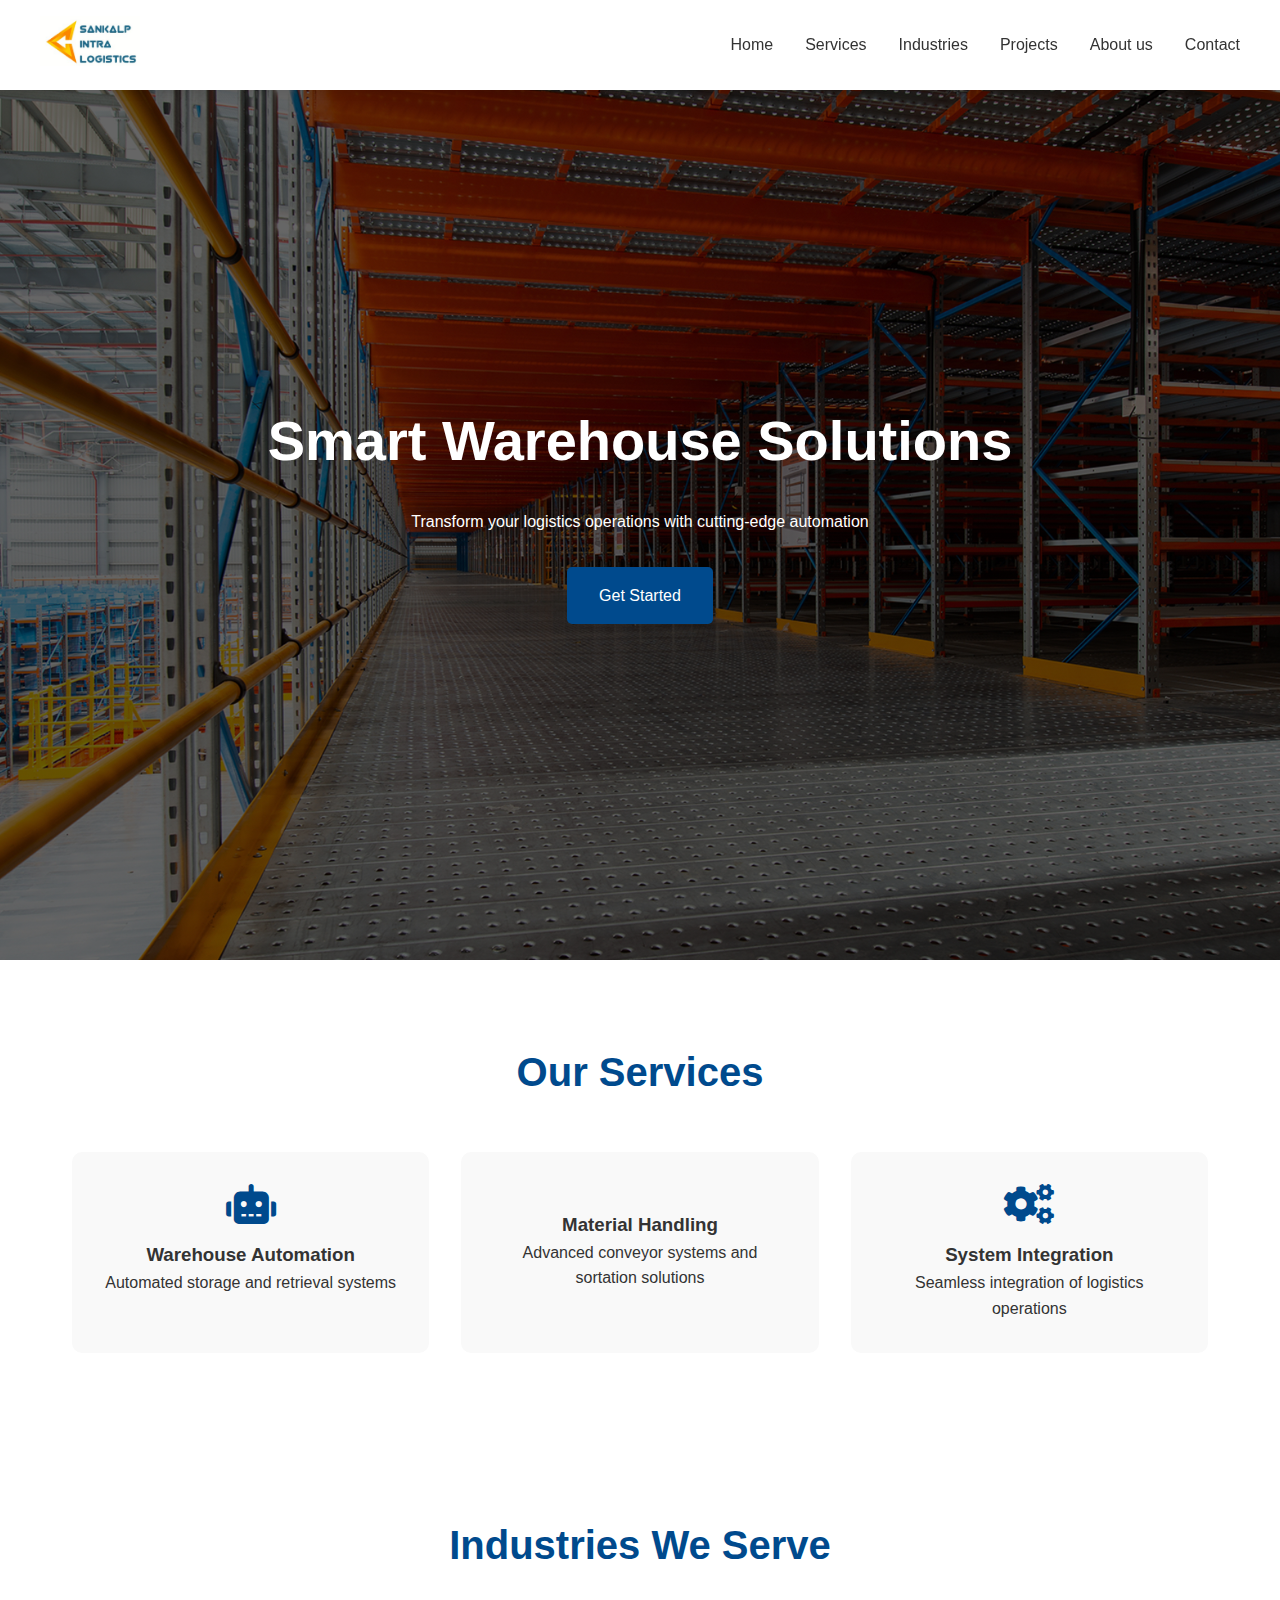
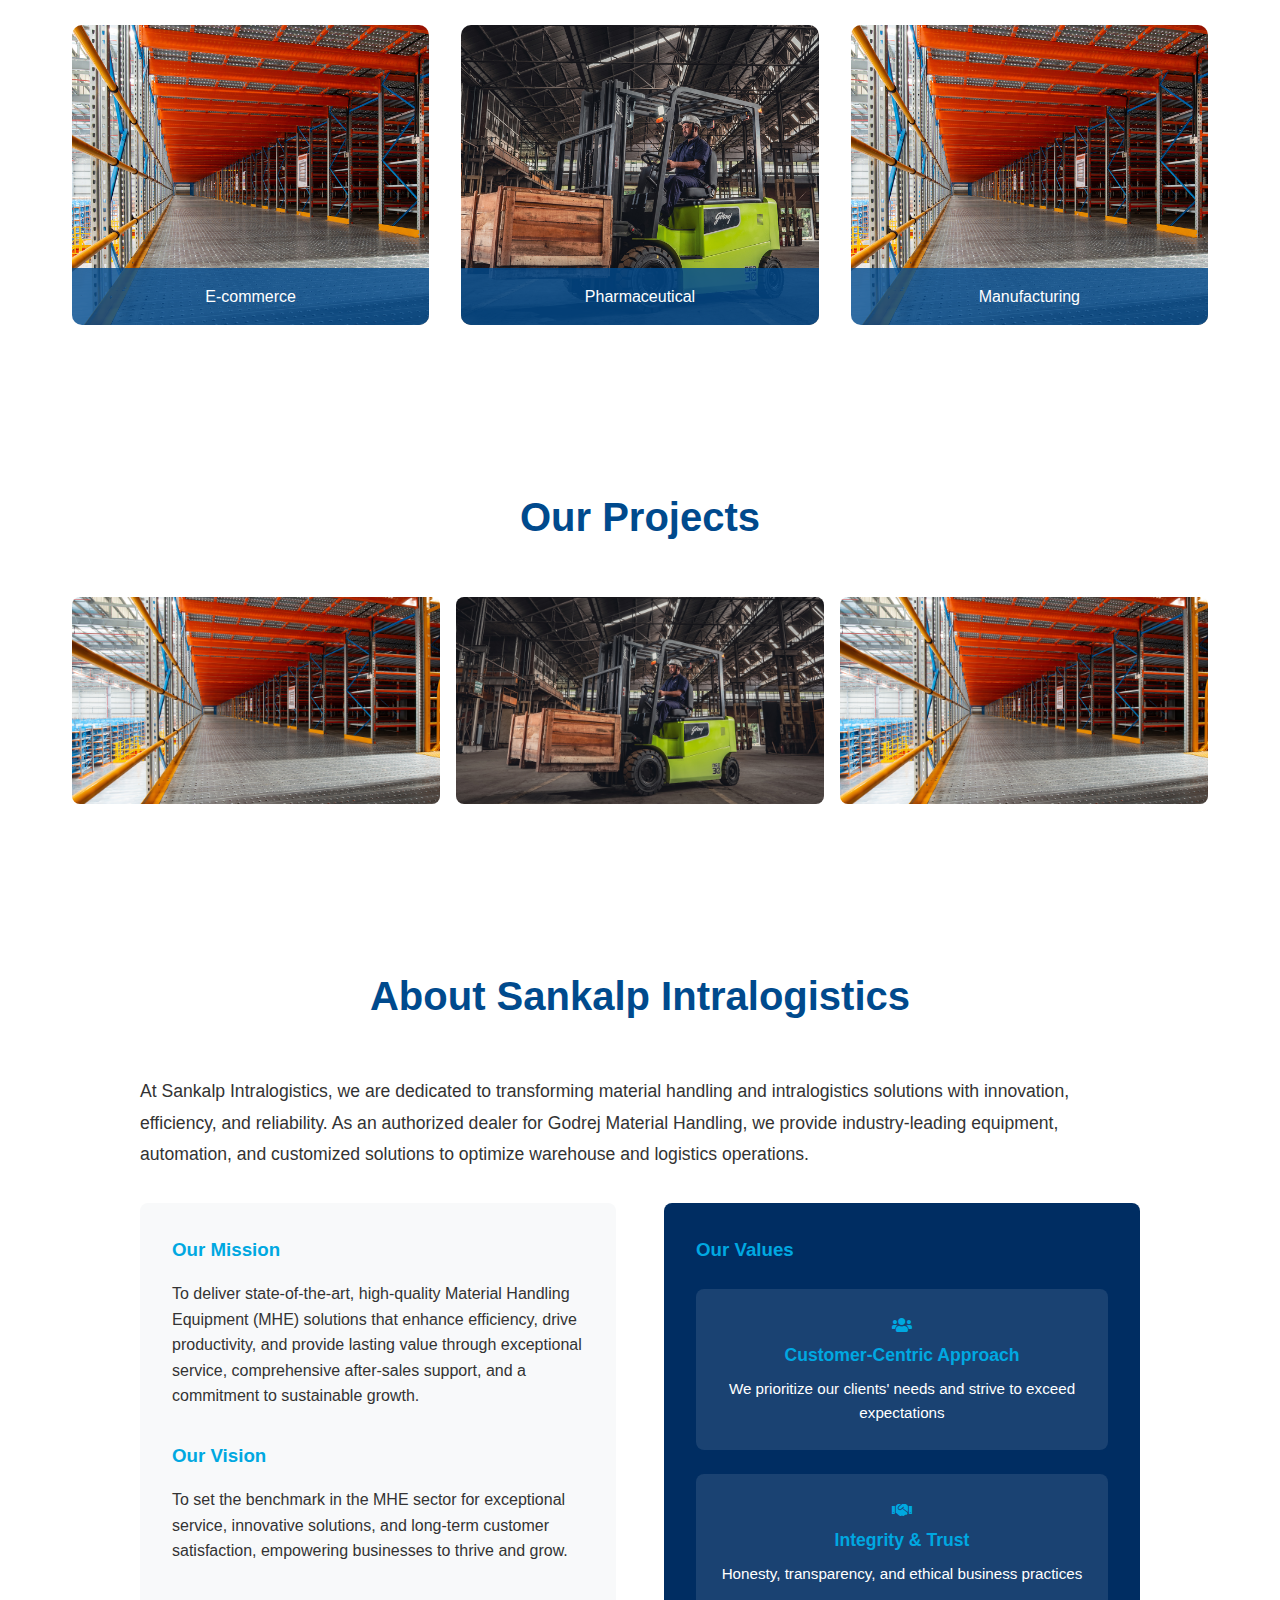
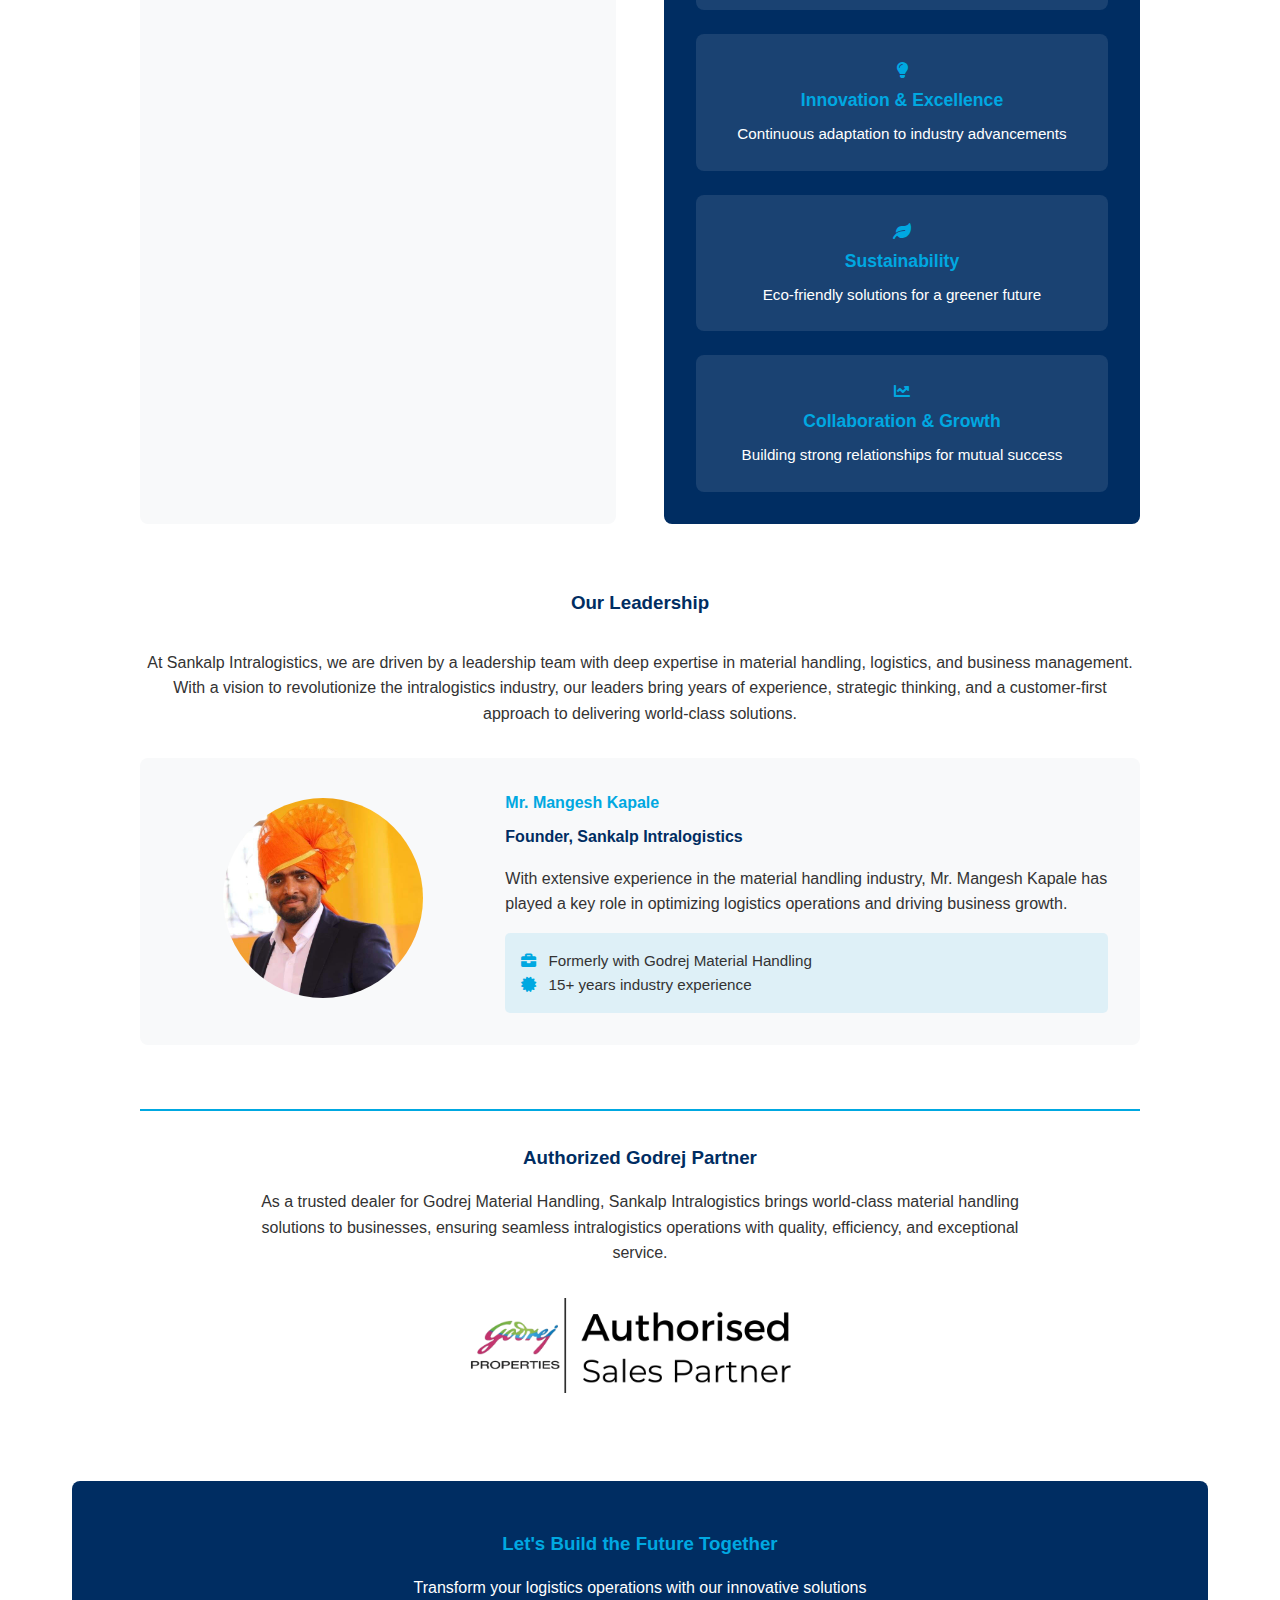
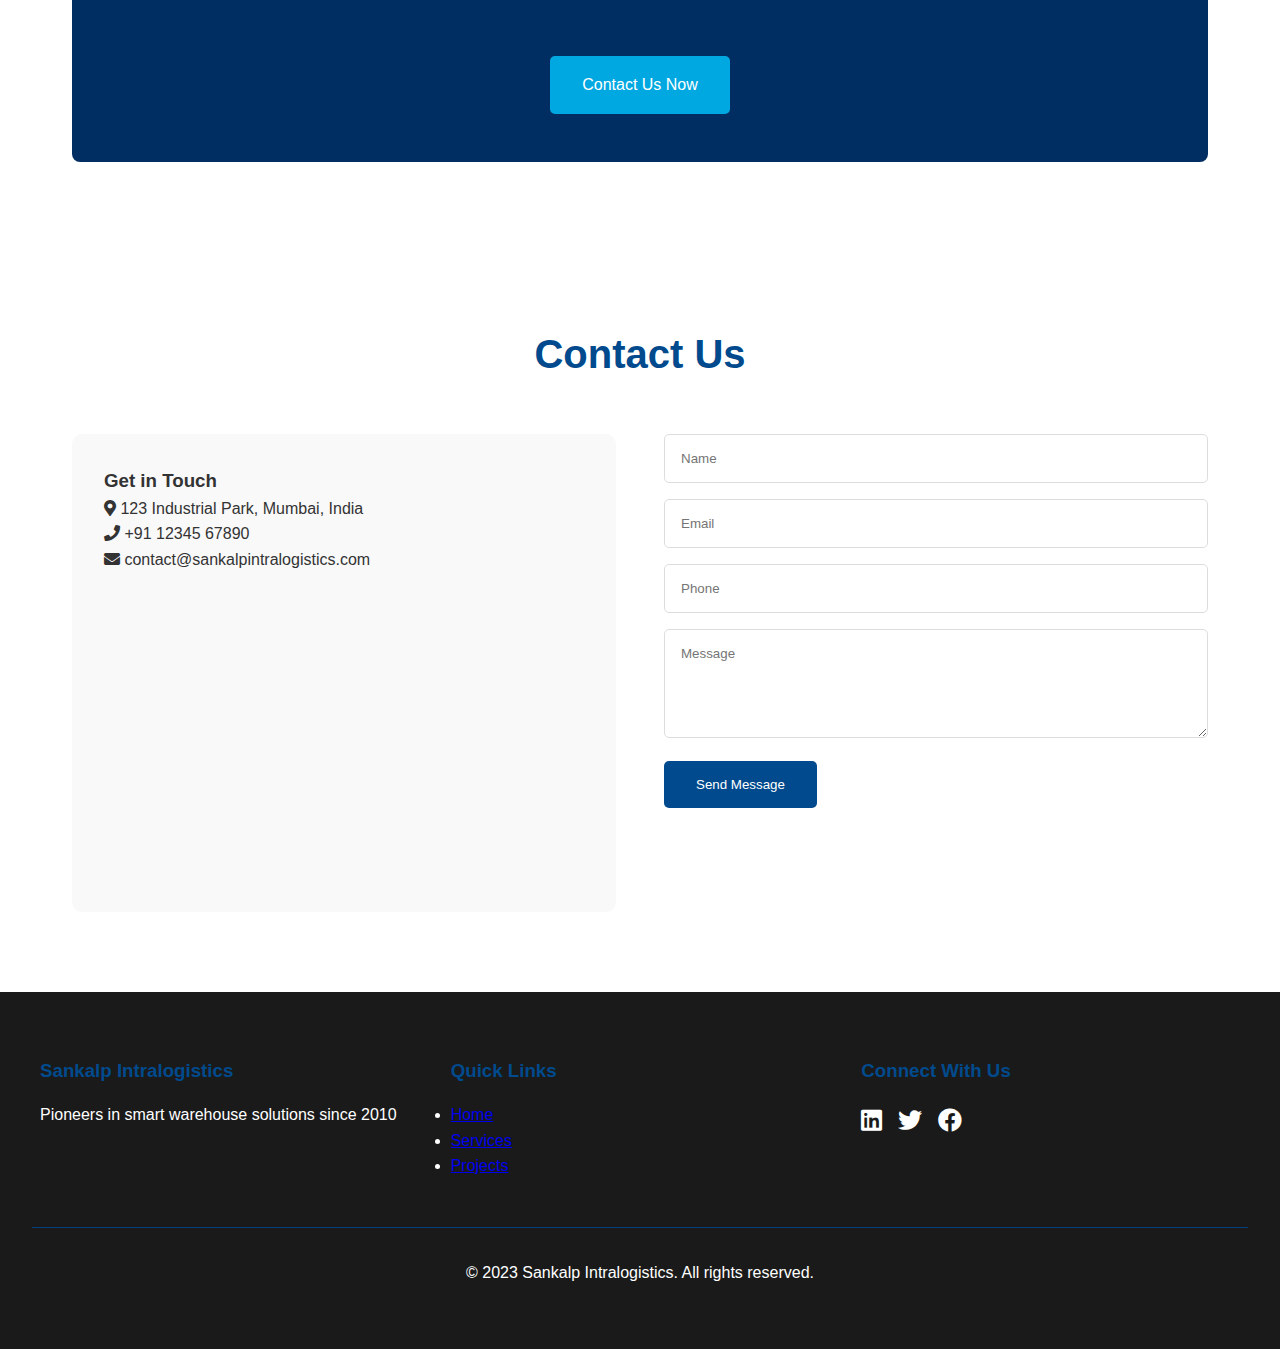
<file: index.html>
<!DOCTYPE html>
<html lang="en">
  <head>
    <meta charset="UTF-8" />
    <meta name="viewport" content="width=device-width, initial-scale=1.0" />
    <meta
      name="description"
      content="Sankalp Intralogistics - Comprehensive Warehouse Automation Solutions"
    />
    <title>Sankalp Intralogistics - Smart Warehouse Solutions</title>
    <link
      rel="stylesheet"
      href="https://cdnjs.cloudflare.com/ajax/libs/font-awesome/5.15.4/css/all.min.css"
    />
    <link rel="stylesheet" href="style.css" />
  </head>
  <body>
    <!-- Header -->
    <header>
      <nav class="nav-container">
        <div class="logo">
          <img
            style="width: 6.25rem; height: 3.125rem"
            src="images/sankalp-logo.png"
            alt=" Sankalp Intralogistics"
          />
        </div>
        <div class="nav-links">
          <a href="#home">Home</a>
          <a href="#services">Services</a>
          <a href="#industries">Industries</a>
          <a href="#projects">Projects</a>
          <a href="#about">About us</a>
          <a href="#contact">Contact</a>
        </div>
        <div class="mobile-menu">☰</div>
      </nav>
    </header>

    <!-- Home Section -->
    <section class="hero" id="home">
      <div class="hero-content">
        <h1>Smart Warehouse Solutions</h1>
        <p>Transform your logistics operations with cutting-edge automation</p>
        <a href="#contact" class="cta-button">Get Started</a>
      </div>
    </section>

    <!-- Services Section -->
    <section class="section" id="services">
      <h2>Our Services</h2>
      <div class="services-grid">
        <div class="service-card">
          <i class="fas fa-robot service-icon"></i>
          <h3>Warehouse Automation</h3>
          <p>Automated storage and retrieval systems</p>
        </div>
        <div class="service-card">
          <i class="fas fa-conveyor-belt service-icon"></i>
          <h3>Material Handling</h3>
          <p>Advanced conveyor systems and sortation solutions</p>
        </div>
        <div class="service-card">
          <i class="fas fa-cogs service-icon"></i>
          <h3>System Integration</h3>
          <p>Seamless integration of logistics operations</p>
        </div>
      </div>
    </section>

    <!-- Industries Section -->
    <section class="section" id="industries">
      <h2>Industries We Serve</h2>
      <div class="industry-grid">
        <div class="industry-card">
          <img src="images/industries.jpg" alt="E-commerce" />
          <div class="industry-overlay">E-commerce</div>
        </div>
        <div class="industry-card">
          <img src="images/case-studies.jpg" alt="Pharmaceutical" />
          <div class="industry-overlay">Pharmaceutical</div>
        </div>
        <div class="industry-card">
          <img src="images/industries.jpg" alt="Manufacturing" />
          <div class="industry-overlay">Manufacturing</div>
        </div>
      </div>
    </section>

    <!-- Projects Section -->
    <section class="section" id="projects">
      <h2>Our Projects</h2>
      <div class="project-gallery">
        <div class="project-item">
          <img src="images/industries.jpg" alt="Project 1" />
        </div>
        <div class="project-item">
          <img src="images/case-studies.jpg" alt="Project 2" />
        </div>
        <div class="project-item">
          <img src="images/industries.jpg" alt="Project 3" />
        </div>
      </div>
    </section>

    <!-- about us -->
    <section class="section" id="about">
      <h2 class="section-title">About Sankalp Intralogistics</h2>

      <div
        class="about-content"
        style="max-width: 1000px; margin: 0 auto 3rem auto"
      >
        <p style="font-size: 1.1rem; line-height: 1.8; margin-bottom: 2rem">
          At Sankalp Intralogistics, we are dedicated to transforming material
          handling and intralogistics solutions with innovation, efficiency, and
          reliability. As an authorized dealer for Godrej Material Handling, we
          provide industry-leading equipment, automation, and customized
          solutions to optimize warehouse and logistics operations.
        </p>

        <div
          class="grid-container"
          style="
            display: grid;
            grid-template-columns: 1fr 1fr;
            gap: 3rem;
            margin-bottom: 4rem;
          "
        >
          <div
            class="mission-vision"
            style="background: #f8f9fa; padding: 2rem; border-radius: 8px"
          >
            <div class="mission" style="margin-bottom: 2rem">
              <h3 style="color: #00a8e1; margin-bottom: 1rem">Our Mission</h3>
              <p>
                To deliver state-of-the-art, high-quality Material Handling
                Equipment (MHE) solutions that enhance efficiency, drive
                productivity, and provide lasting value through exceptional
                service, comprehensive after-sales support, and a commitment to
                sustainable growth.
              </p>
            </div>
            <div class="vision">
              <h3 style="color: #00a8e1; margin-bottom: 1rem">Our Vision</h3>
              <p>
                To set the benchmark in the MHE sector for exceptional service,
                innovative solutions, and long-term customer satisfaction,
                empowering businesses to thrive and grow.
              </p>
            </div>
          </div>

          <div
            class="values"
            style="
              background: #002d62;
              color: white;
              padding: 2rem;
              border-radius: 8px;
            "
          >
            <h3 style="color: #00a8e1; margin-bottom: 1.5rem">Our Values</h3>
            <div class="values-grid" style="display: grid; gap: 1.5rem">
              <div class="value-item">
                <i
                  class="fas fa-users"
                  style="color: #00a8e1; margin-bottom: 0.5rem"
                ></i>
                <h4 style="margin-bottom: 0.5rem">Customer-Centric Approach</h4>
                <p style="font-size: 0.95rem">
                  We prioritize our clients' needs and strive to exceed
                  expectations
                </p>
              </div>
              <div class="value-item">
                <i
                  class="fas fa-handshake"
                  style="color: #00a8e1; margin-bottom: 0.5rem"
                ></i>
                <h4 style="margin-bottom: 0.5rem">Integrity & Trust</h4>
                <p style="font-size: 0.95rem">
                  Honesty, transparency, and ethical business practices
                </p>
              </div>
              <div class="value-item">
                <i
                  class="fas fa-lightbulb"
                  style="color: #00a8e1; margin-bottom: 0.5rem"
                ></i>
                <h4 style="margin-bottom: 0.5rem">Innovation & Excellence</h4>
                <p style="font-size: 0.95rem">
                  Continuous adaptation to industry advancements
                </p>
              </div>
              <div class="value-item">
                <i
                  class="fas fa-leaf"
                  style="color: #00a8e1; margin-bottom: 0.5rem"
                ></i>
                <h4 style="margin-bottom: 0.5rem">Sustainability</h4>
                <p style="font-size: 0.95rem">
                  Eco-friendly solutions for a greener future
                </p>
              </div>
              <div class="value-item">
                <i
                  class="fas fa-chart-line"
                  style="color: #00a8e1; margin-bottom: 0.5rem"
                ></i>
                <h4 style="margin-bottom: 0.5rem">Collaboration & Growth</h4>
                <p style="font-size: 0.95rem">
                  Building strong relationships for mutual success
                </p>
              </div>
            </div>
          </div>
        </div>

        <!-- Add this after the Mission/Vision/Values section but before the Partner section -->
        <div class="leadership-section" style="margin: 4rem 0">
          <h3 style="text-align: center; color: #002d62; margin-bottom: 2rem">
            Our Leadership
          </h3>

          <div
            class="leadership-content"
            style="max-width: 1000px; margin: 0 auto"
          >
            <p style="text-align: center; margin-bottom: 2rem">
              At Sankalp Intralogistics, we are driven by a leadership team with
              deep expertise in material handling, logistics, and business
              management. With a vision to revolutionize the intralogistics
              industry, our leaders bring years of experience, strategic
              thinking, and a customer-first approach to delivering world-class
              solutions.
            </p>

            <div
              class="leader-profile"
              style="
                display: grid;
                grid-template-columns: 1fr 2fr;
                gap: 2rem;
                align-items: center;
                background: #f8f9fa;
                padding: 2rem;
                border-radius: 8px;
              "
            >
              <div class="leader-photo" style="text-align: center">
                <img
                  src="images/Mr. Mangesh kapale.jpg"
                  alt="Mr. Mangesh Kapale"
                  style="
                    width: 200px;
                    height: 200px;
                    border-radius: 50%;
                    object-fit: cover;
                  "
                />
              </div>
              <div class="leader-info">
                <h4 style="color: #00a8e1; margin-bottom: 0.5rem">
                  Mr. Mangesh Kapale
                </h4>
                <p
                  style="font-weight: 600; margin-bottom: 1rem; color: #002d62"
                >
                  Founder, Sankalp Intralogistics
                </p>
                <p style="margin-bottom: 1rem">
                  With extensive experience in the material handling industry,
                  Mr. Mangesh Kapale has played a key role in optimizing
                  logistics operations and driving business growth.
                </p>
                <div
                  class="experience"
                  style="
                    background: rgba(0, 168, 225, 0.1);
                    padding: 1rem;
                    border-radius: 5px;
                  "
                >
                  <p style="font-size: 0.95rem">
                    <i
                      class="fas fa-briefcase"
                      style="color: #00a8e1; margin-right: 0.5rem"
                    ></i>
                    Formerly with Godrej Material Handling<br />
                    <i
                      class="fas fa-certificate"
                      style="color: #00a8e1; margin-right: 0.5rem"
                    ></i>
                    15+ years industry experience
                  </p>
                </div>
              </div>
            </div>
          </div>
        </div>

        <div
          class="partner-section"
          style="
            text-align: center;
            border-top: 2px solid #00a8e1;
            padding-top: 2rem;
          "
        >
          <h3 style="color: #002d62; margin-bottom: 1rem">
            Authorized Godrej Partner
          </h3>
          <p style="max-width: 800px; margin: 0 auto">
            As a trusted dealer for Godrej Material Handling, Sankalp
            Intralogistics brings world-class material handling solutions to
            businesses, ensuring seamless intralogistics operations with
            quality, efficiency, and exceptional service.
          </p>
          <img
            src="images/GodrejAuthorisedSalesPartner.png"
            alt="Godrej Authorized Partner"
            style="width: 350px; margin: 2rem auto"
          />
        </div>
      </div>

      <div
        class="cta-banner"
        style="
          background: #002d62;
          color: white;
          text-align: center;
          padding: 3rem;
          border-radius: 8px;
        "
      >
        <h3 style="margin-bottom: 1rem; color: #00a8e1">
          Let's Build the Future Together
        </h3>
        <p style="margin-bottom: 1.5rem">
          Transform your logistics operations with our innovative solutions
        </p>
        <a
          href="#contact"
          class="cta-button"
          style="
            background: #00a8e1;
            color: white;
            padding: 1rem 2rem;
            text-decoration: none;
            border-radius: 5px;
          "
          >Contact Us Now</a
        >
      </div>
    </section>

    <!-- Contact Section -->
    <section class="section" id="contact">
      <h2>Contact Us</h2>
      <div class="contact-container">
        <div class="contact-info">
          <h3>Get in Touch</h3>
          <p>
            <i class="fas fa-map-marker-alt"></i> 123 Industrial Park, Mumbai,
            India
          </p>
          <p><i class="fas fa-phone"></i> +91 12345 67890</p>
          <p>
            <i class="fas fa-envelope"></i> contact@sankalpintralogistics.com
          </p>
          <div class="map-container">
            <iframe
              src="https://maps.google.com/maps?q=mumbai&t=&z=13&ie=UTF8&iwloc=&output=embed"
              width="100%"
              height="300"
              style="border: 0"
              allowfullscreen
            ></iframe>
          </div>
        </div>
        <form class="contact-form">
          <input type="text" placeholder="Name" required />
          <input type="email" placeholder="Email" required />
          <input type="tel" placeholder="Phone" />
          <textarea rows="5" placeholder="Message" required></textarea>
          <button type="submit">Send Message</button>
        </form>
      </div>
    </section>

    <!-- Footer -->
    <footer>
      <div class="footer-content">
        <div class="footer-section">
          <h3>Sankalp Intralogistics</h3>
          <p>Pioneers in smart warehouse solutions since 2010</p>
        </div>
        <div class="footer-section">
          <h3>Quick Links</h3>
          <ul>
            <li><a href="#home">Home</a></li>
            <li><a href="#services">Services</a></li>
            <li><a href="#projects">Projects</a></li>
          </ul>
        </div>
        <div class="footer-section">
          <h3>Connect With Us</h3>
          <div class="social-links">
            <a href="#"><i class="fab fa-linkedin"></i></a>
            <a href="#"><i class="fab fa-twitter"></i></a>
            <a href="#"><i class="fab fa-facebook"></i></a>
          </div>
        </div>
      </div>
      <div class="footer-bottom">
        <p>© 2023 Sankalp Intralogistics. All rights reserved.</p>
      </div>
    </footer>

    <script>
      // Mobile Menu Toggle
      const mobileMenu = document.querySelector(".mobile-menu");
      const navLinks = document.querySelector(".nav-links");

      mobileMenu.addEventListener("click", () => {
        navLinks.classList.toggle("active");
      });

      // Smooth scrolling
      document.querySelectorAll('a[href^="#"]').forEach((anchor) => {
        anchor.addEventListener("click", function (e) {
          e.preventDefault();
          const target = document.querySelector(this.getAttribute("href"));
          target.scrollIntoView({
            behavior: "smooth",
            block: "start",
          });
          navLinks.classList.remove("active");
        });
      });

      // Form Submission
      document
        .querySelector(".contact-form")
        .addEventListener("submit", function (e) {
          e.preventDefault();
          // Add your form submission logic here
          alert("Thank you for your message! We will contact you soon.");
          this.reset();
        });
    </script>
  </body>
</html>
</file>
<file: style.css>
/* style.css */
/* Base Styles */
* {
    margin: 0;
    padding: 0;
    box-sizing: border-box;
    font-family: "Arial", sans-serif;
}

html {
    scroll-behavior: smooth;
    overflow-x: hidden;
}

body {
    line-height: 1.6;
    color: #333;
    overflow-x: hidden;
}

/* Header Styles */
header {
    background: #fff;
    padding: 1rem;
    position: fixed;
    width: 100%;
    top: 0;
    z-index: 1000;
    box-shadow: 0 2px 10px rgba(0, 0, 0, 0.1);
}

.nav-container {
    display: flex;
    justify-content: space-between;
    align-items: center;
    max-width: 1200px;
    margin: 0 auto;
}

.logo img {
    width: 6.25rem;
    height: 3.125rem;
}

.nav-links {
    display: flex;
    gap: 2rem;
}

.nav-links a {
    text-decoration: none;
    color: #333;
    font-weight: 500;
    transition: color 0.3s;
}

.nav-links a:hover {
    color: #004a8d;
}

.mobile-menu {
    display: none;
    font-size: 1.5rem;
    cursor: pointer;
    z-index: 1001;
}

/* Hero Section */
.hero {
    height: 100vh;
    background: linear-gradient(rgba(0, 0, 0, 0.6), rgba(0, 0, 0, 0.6)),
        url("images/industries.jpg") center/cover;
    display: flex;
    align-items: center;
    justify-content: center;
    text-align: center;
    color: white;
    padding: 0 1rem;
    margin-top: 60px;
}

.hero-content {
    max-width: 800px;
}

.hero h1 {
    font-size: 3.5rem;
    margin-bottom: 1.5rem;
}

.cta-button {
    display: inline-block;
    padding: 1rem 2rem;
    background: #004a8d;
    color: white;
    text-decoration: none;
    border-radius: 5px;
    margin-top: 2rem;
    transition: background 0.3s;
}

.cta-button:hover {
    background: #003366;
}

/* Common Section Styles */
.section {
    padding: 5rem 2rem;
    max-width: 1200px;
    margin: 0 auto;
}

.section h2 {
    text-align: center;
    margin-bottom: 3rem;
    font-size: 2.5rem;
    color: #004a8d;
}

/* Services Section */
.services-grid {
    display: grid;
    grid-template-columns: repeat(auto-fit, minmax(300px, 1fr));
    gap: 2rem;
}

.service-card {
    background: #f9f9f9;
    padding: 2rem;
    border-radius: 10px;
    text-align: center;
    transition: transform 0.3s;
}

.service-card:hover {
    transform: translateY(-5px);
}

.service-icon {
    font-size: 2.5rem;
    color: #004a8d;
    margin-bottom: 1rem;
}

/* Industries Section */
.industry-grid {
    display: grid;
    grid-template-columns: repeat(auto-fit, minmax(250px, 1fr));
    gap: 2rem;
}

.industry-card {
    position: relative;
    overflow: hidden;
    border-radius: 10px;
    height: 300px;
}

.industry-card img {
    width: 100%;
    height: 100%;
    object-fit: cover;
    transition: transform 0.3s;
}

.industry-card:hover img {
    transform: scale(1.1);
}

.industry-overlay {
    position: absolute;
    bottom: 0;
    background: rgba(0, 74, 141, 0.8);
    color: white;
    width: 100%;
    padding: 1rem;
    text-align: center;
}

/* Projects Section */
.project-gallery {
    display: grid;
    grid-template-columns: repeat(auto-fit, minmax(300px, 1fr));
    gap: 1rem;
}

.project-item {
    position: relative;
    overflow: hidden;
    border-radius: 8px;
    aspect-ratio: 16/9;
}

.project-item img {
    width: 100%;
    height: 100%;
    object-fit: cover;
}

/* About Section */
.about-content {
    max-width: 1000px;
    margin: 0 auto 3rem;
}

.grid-container {
    display: grid;
    grid-template-columns: 1fr 1fr;
    gap: 3rem;
    margin-bottom: 4rem;
}

.mission-vision {
    background: #f8f9fa;
    padding: 2rem;
    border-radius: 8px;
}

.values {
    background: #002d62;
    color: white;
    padding: 2rem;
    border-radius: 8px;
}

.values-grid {
    display: grid;
    grid-template-columns: repeat(auto-fit, minmax(200px, 1fr));
    gap: 1.5rem;
}

.value-item {
    text-align: center;
    padding: 1.5rem;
    background: rgba(255, 255, 255, 0.1);
    border-radius: 8px;
}

.value-item h4 {
    color: #00a8e1;
    font-size: 1.1rem;
    margin-bottom: 0.5rem;
}

.leadership-section {
    margin: 4rem 0;
}

.leader-profile {
    display: grid;
    grid-template-columns: 1fr 2fr;
    gap: 2rem;
    align-items: center;
    background: #f8f9fa;
    padding: 2rem;
    border-radius: 8px;
    transition: transform 0.3s;
}

.leader-profile:hover {
    transform: translateY(-5px);
}

.leader-photo img {
    width: 200px;
    height: 200px;
    border-radius: 50%;
    object-fit: cover;
}

.experience {
    background: rgba(0, 168, 225, 0.1);
    padding: 1rem;
    border-radius: 5px;
}

.partner-section {
    text-align: center;
    border-top: 2px solid #00a8e1;
    padding-top: 2rem;
}

.cta-banner {
    background: #002d62;
    color: white;
    text-align: center;
    padding: 3rem;
    border-radius: 8px;
}

/* Contact Section */
.contact-container {
    display: grid;
    grid-template-columns: 1fr 1fr;
    gap: 3rem;
}

.contact-info {
    background: #f9f9f9;
    padding: 2rem;
    border-radius: 10px;
}

.contact-form input,
.contact-form textarea {
    width: 100%;
    padding: 1rem;
    margin-bottom: 1rem;
    border: 1px solid #ddd;
    border-radius: 5px;
}

.contact-form button {
    background: #004a8d;
    color: white;
    padding: 1rem 2rem;
    border: none;
    border-radius: 5px;
    cursor: pointer;
    transition: background 0.3s;
}

.contact-form button:hover {
    background: #003366;
}

/* Footer */
footer {
    background: #1a1a1a;
    color: white;
    padding: 4rem 2rem;
}

.footer-content {
    max-width: 1200px;
    margin: 0 auto;
    display: grid;
    grid-template-columns: repeat(auto-fit, minmax(250px, 1fr));
    gap: 2rem;
}

.footer-section h3 {
    color: #004a8d;
    margin-bottom: 1rem;
}

.social-links {
    display: flex;
    gap: 1rem;
    margin-top: 1rem;
}

.social-links a {
    color: white;
    font-size: 1.5rem;
}

.footer-bottom {
    text-align: center;
    margin-top: 3rem;
    padding-top: 2rem;
    border-top: 1px solid #004080;
}

/* Mobile Styles */
@media (max-width: 768px) {
    header {
        padding: 0.5rem;
    }

    .logo img {
        width: 80px !important;
        height: auto !important;
    }

    .nav-links {
        position: absolute;
        top: 100%;
        left: 0;
        right: 0;
        background: white;
        flex-direction: column;
        padding: 1rem;
        text-align: center;
        box-shadow: 0 2px 5px rgba(0, 0, 0, 0.1);
        gap: 1rem;
        display: none;
    }

    .nav-links.active {
        display: flex;
    }

    .nav-links a {
        padding: 0.8rem;
        color: #333 !important;
    }

    .mobile-menu {
        display: block;
    }

    .hero {
        margin-top: 50px;
        height: 70vh;
    }

    .hero h1 {
        font-size: 1.8rem;
        margin-bottom: 1rem;
    }

    .cta-button {
        padding: 0.8rem 1.5rem;
        font-size: 0.9rem;
    }

    .section {
        padding: 3rem 1rem;
    }

    .section h2 {
        font-size: 1.8rem;
        margin-bottom: 2rem;
    }

    .grid-container {
        grid-template-columns: 1fr !important;
        gap: 2rem !important;
    }

    .leader-profile {
        grid-template-columns: 1fr !important;
        padding: 1rem !important;
    }

    .leader-photo img {
        width: 150px !important;
        height: 150px !important;
    }

    .contact-container {
        grid-template-columns: 1fr;
        gap: 2rem;
    }

    .footer-section {
        text-align: center;
    }

    .social-links {
        justify-content: center;
    }
}
</file>
